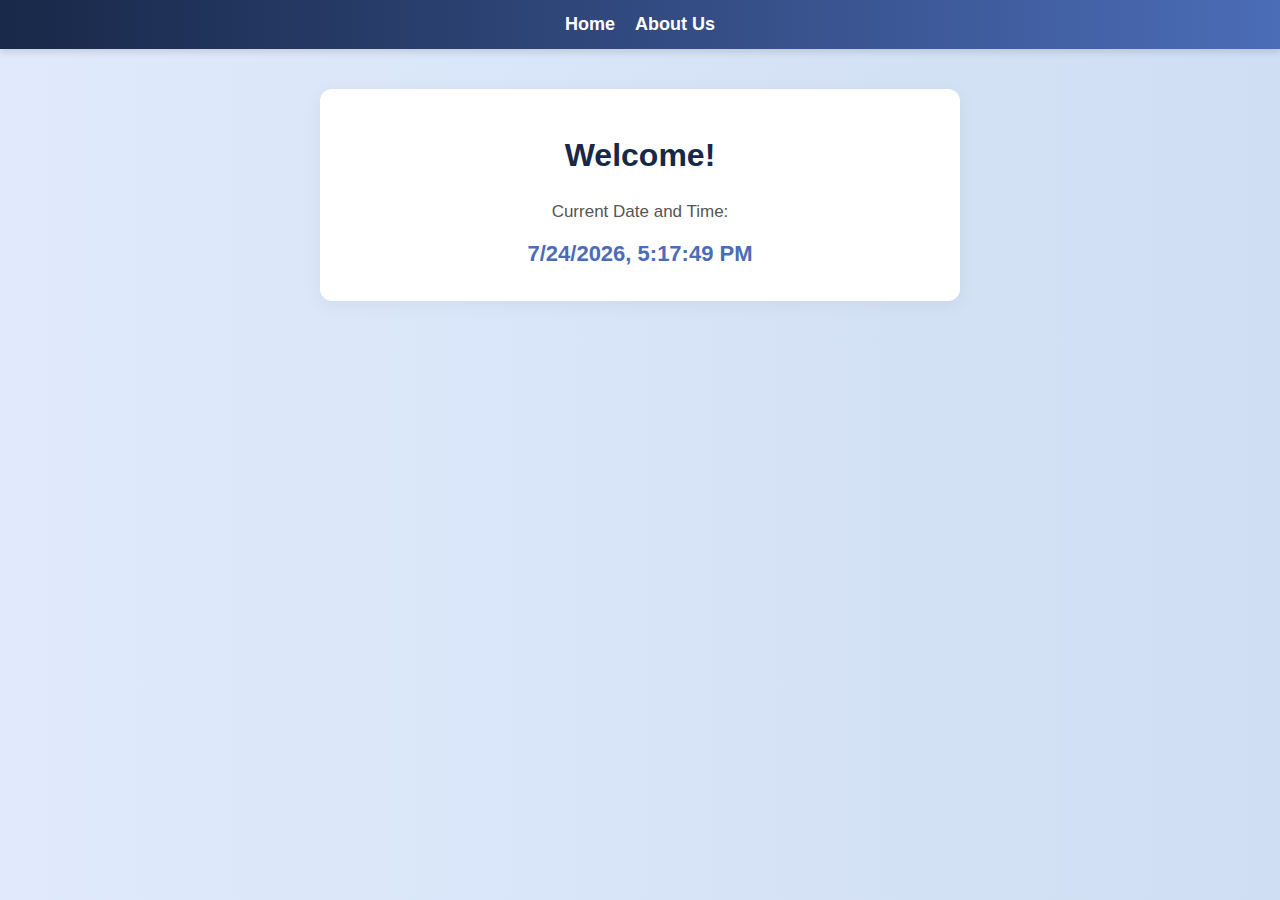
<file: index.html>
<!DOCTYPE html>
<html lang="en">
<head>
<link href=”styles.css“ rel=”stylesheet“ />
<meta charset="UTF-8" />
<meta name="viewport" content="width=device-width, initial-scale=1.0"/>
<title>Home Page</title>
<link rel="stylesheet" href="styles.css" />
</head>
<body>
<nav>
<ul>
<li><a href="index.html">Home</a></li>
<li><a href="about.html">About Us</a></li>
</ul>
</nav>

<div class="container">
<h1>Welcome!</h1>
<p>Current Date and Time:</p>
<p id="datetime"></p>
</div>

<script>
function updateDateTime() {
const now = new Date();
document.getElementById("datetime").innerText = now.toLocaleString();
}
setInterval(updateDateTime, 1000);
updateDateTime();
</script>
</body>
</html>
</file>
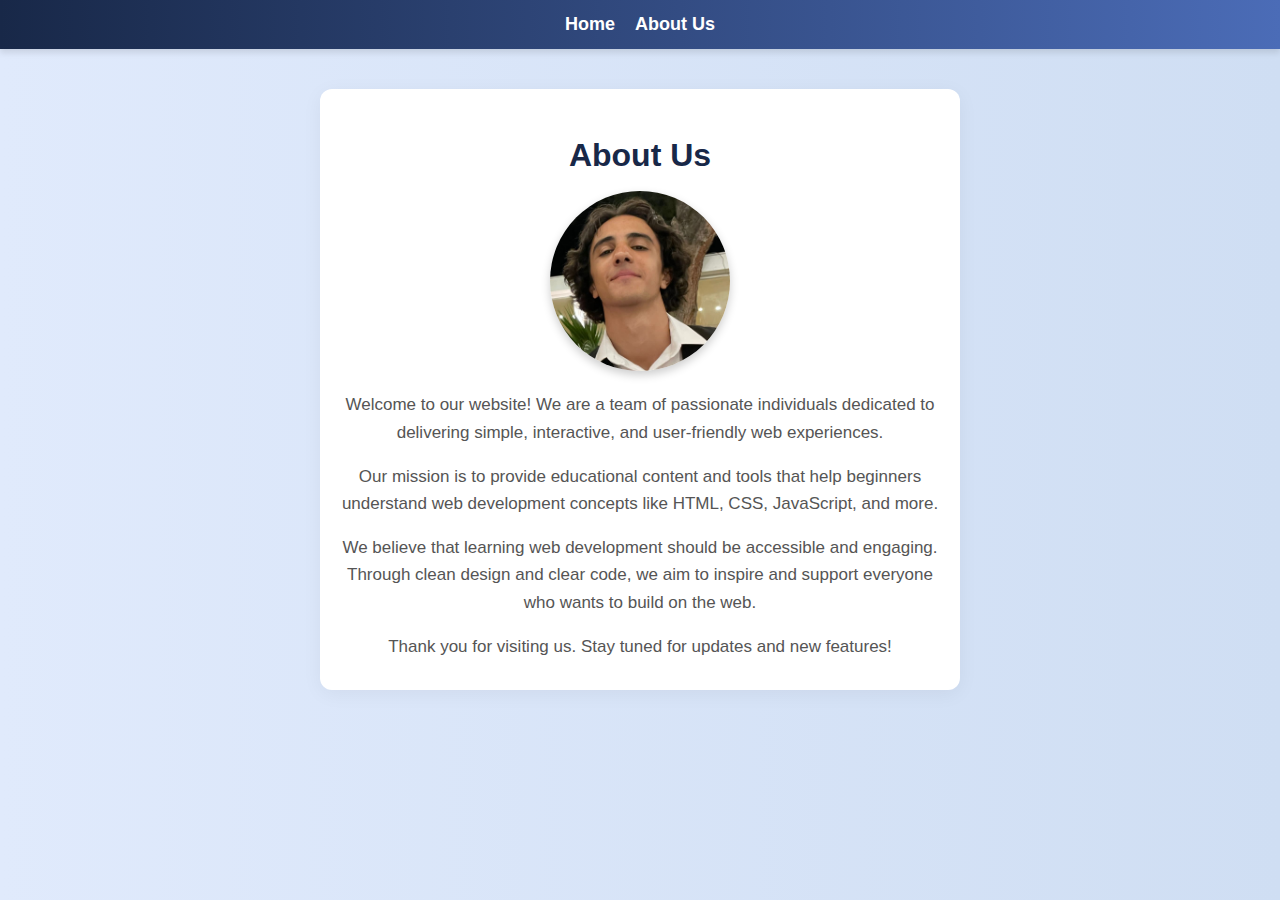
<file: about.html>
<!DOCTYPE html>
<html lang="en">
<head>
  <meta charset="UTF-8" />
  <meta name="viewport" content="width=device-width, initial-scale=1.0"/>
  <title>About Us</title>
  <link rel="stylesheet" href="styles.css" />
</head>
<body>
  <nav>
    <ul>
      <li><a href="index.html">Home</a></li>
      <li><a href="about.html">About Us</a></li>
    </ul>
  </nav>

  <div class="container">
    <h1>About Us</h1>
    
    <img src="LinkedinPP.jpg" alt="Profile Photo" class="profile-photo" />

    <p>
      Welcome to our website! We are a team of passionate individuals dedicated to delivering simple, interactive, and user-friendly web experiences.
    </p>
    <p>
      Our mission is to provide educational content and tools that help beginners understand web development concepts like HTML, CSS, JavaScript, and more.
    </p>
    <p>
      We believe that learning web development should be accessible and engaging. Through clean design and clear code, we aim to inspire and support everyone who wants to build on the web.
    </p>
    <p>
      Thank you for visiting us. Stay tuned for updates and new features!
    </p>
  </div>
</body>
</html>
</file>
<file: styles.css>
body {
  margin: 0;
  font-family: 'Segoe UI', Tahoma, Geneva, Verdana, sans-serif;
  background: linear-gradient(to right, #e0eafc, #cfdef3);
  color: #333;
  line-height: 1.6;
}


nav {
  background: #4b6cb7;
  background: linear-gradient(to right, #182848, #4b6cb7);
  padding: 10px 20px;
  box-shadow: 0 4px 6px rgba(0, 0, 0, 0.1);
}

nav ul {
  list-style: none;
  display: flex;
  justify-content: center;
  gap: 20px;
  padding: 0;
  margin: 0;
}

nav ul li a {
  color: #fff;
  text-decoration: none;
  font-weight: bold;
  font-size: 18px;
  transition: color 0.3s ease;
}

nav ul li a:hover {
  color: #ffd700;
}


.container {
  max-width: 600px;
  margin: 40px auto;
  padding: 20px;
  background-color: #ffffff;
  border-radius: 12px;
  box-shadow: 0 4px 20px rgba(0, 0, 0, 0.05);
  text-align: center;
}


#datetime {
  font-size: 22px;
  color: #4b6cb7;
  margin-top: 10px;
  font-weight: bold;
}

h1 {
  color: #182848;
  margin-bottom: 10px;
}

p {
  font-size: 17px;
  color: #555;
  margin-bottom: 10px;
}

.profile-photo {
  width: 180px;
  height: 180px;
  border-radius: 50%;
  object-fit: cover;
  box-shadow: 0 4px 10px rgba(0, 0, 0, 0.2);
  display: block;
  margin: 0 auto 20px auto; /* Ortala ve alt boşluk bırak */
}
</file>
